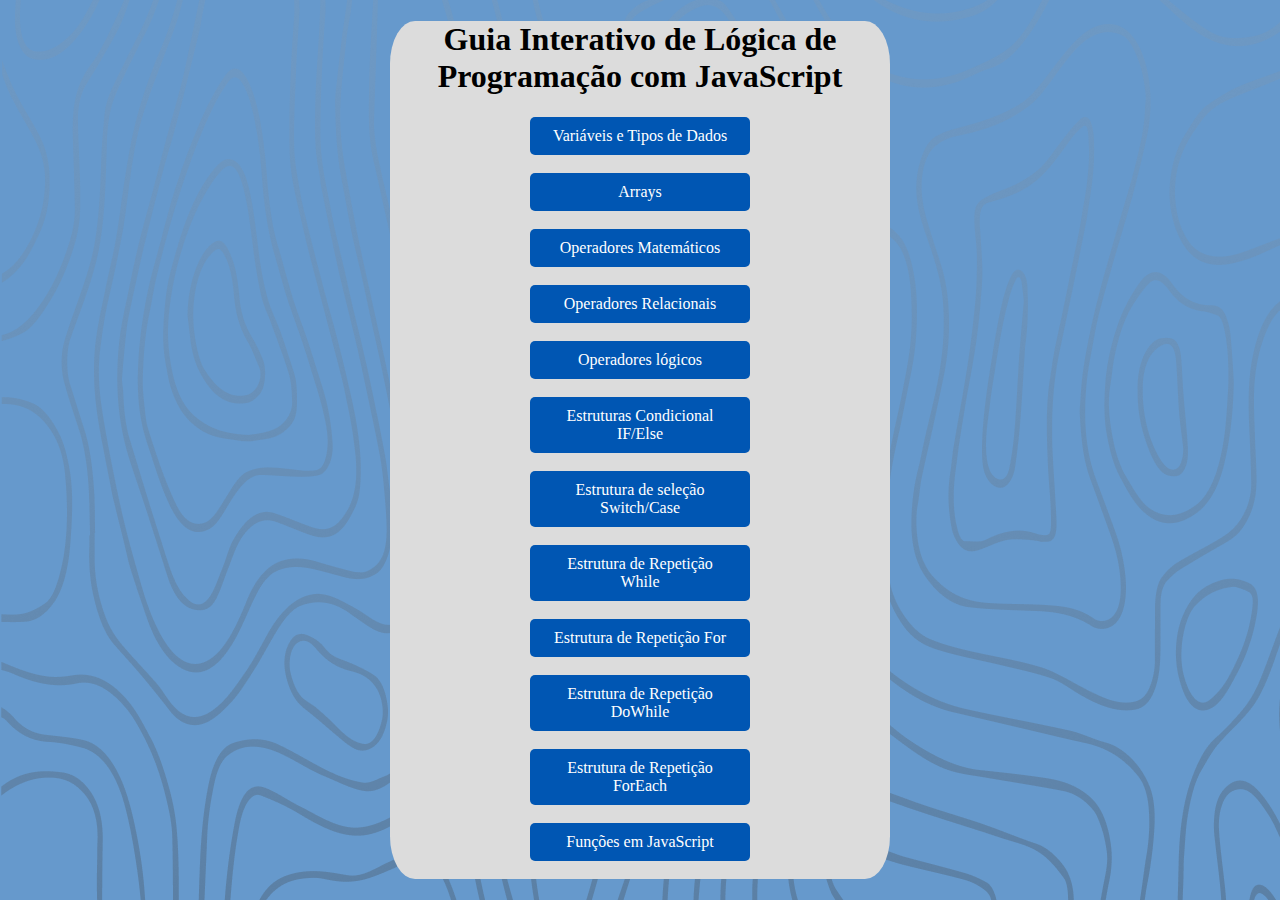
<file: index.html>
<!DOCTYPE html>
<html lang="en">
<head>
    <meta charset="UTF-8">
    <meta name="viewport" content="width=device-width, initial-scale=1.0">
    <title>SA de Lógica de Programação</title>
    <link rel="stylesheet" href="style.css">
    <style>
        body{
            background-image:url(fundo.png);
    background-color:  #6699CC;
   
        }
    </style>
</head>
<body>
   <div id="borda">
     <h1> Guia Interativo de Lógica de Programação com JavaScript</h1>
    <a href="v.html" class="botão" id="botao1">Variáveis e Tipos de Dados</a>
    <br><br>
    <a href="Arrays.html" class="botão" id="botao2">Arrays</a>
    <br><br>
    <a href="om.html" class="botão" id="botao3">Operadores Matemáticos</a>
    <br><br>
    <a href="or.html" class="botão" id="botao4">Operadores Relacionais</a>
    <br><br>
    <a href="ol.html" class="botão" id="botao5">Operadores lógicos</a>
    <br><br>
    <a href="else.html" class="botão" id="botao6">Estruturas Condicional IF/Else</a>
    <br><br>
    <a href="switch.html" class="botão" id="botao7">Estrutura de seleção Switch/Case</a>
    <br><br>
    <a href="while.html" class="botão" id="botao8">Estrutura de Repetição While</a>
    <br><br>
    <a href="for.html" class="botão" id="botao9">Estrutura de Repetição For</a>
    <br><br>
    <a href="dowhile.html" class="botão" id="botao10">Estrutura de Repetição DoWhile</a>
    <br><br>
    <a href="each.html" class="botão" id="botao11">Estrutura de Repetição ForEach</a>
    <br><br>
    <a href="js.html" class="botão" id="botao12">Funções em JavaScript</a>
    <br><br>
   </div>
</body>
</html>
</file>
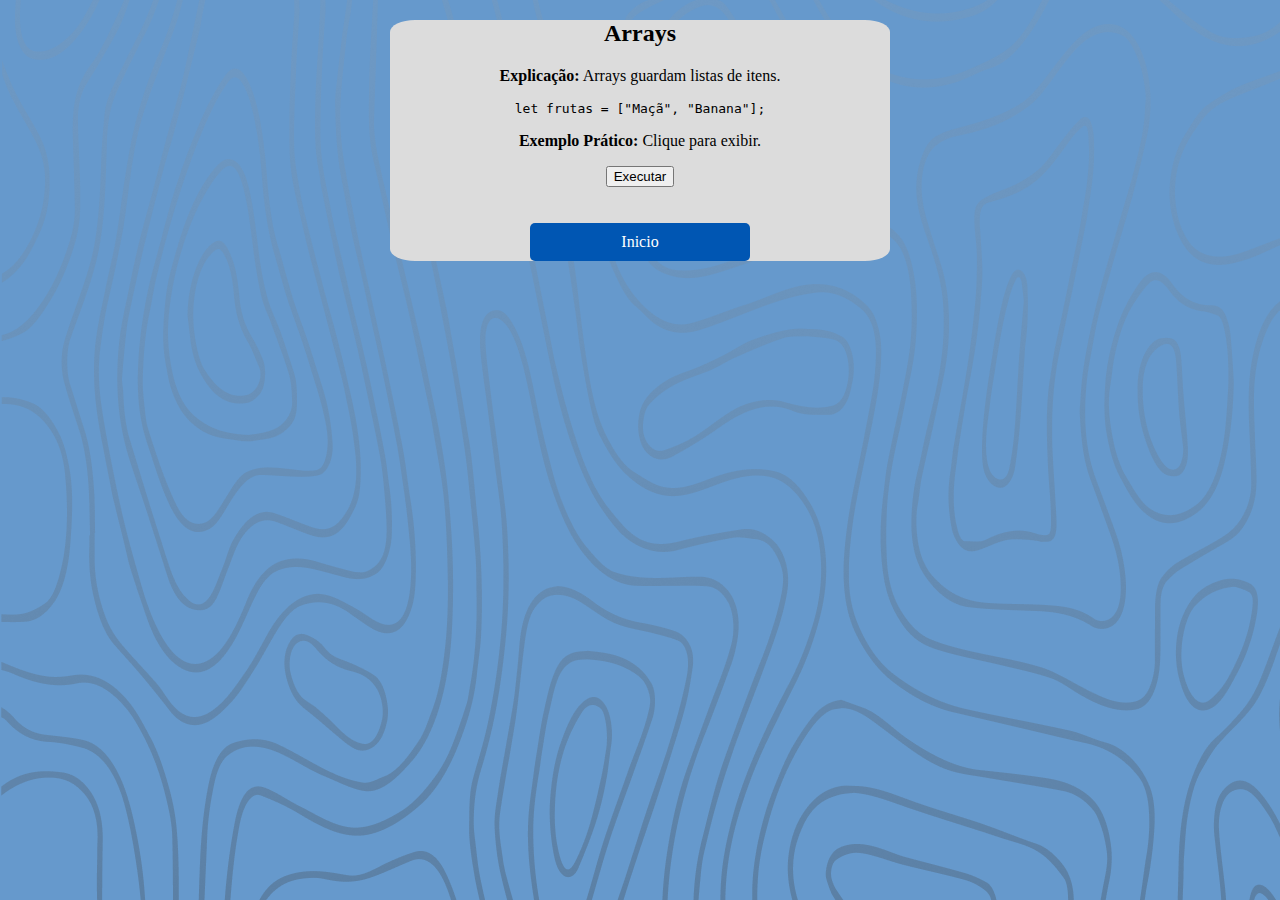
<file: Arrays.html>
<!DOCTYPE html>
<html lang="en">
<head>
    <meta charset="UTF-8">
    <meta name="viewport" content="width=device-width, initial-scale=1.0">
    <link rel="stylesheet" href="style.css">
    <title>Document</title>
    <style>
        body{
            background-image:url(fundo.png);
            background-color:  #6699CC;
        }
    </style>
</head>
<body>
    <div id="borda">
    <div id="arrays">
        <section id="arrays">
        <h2>Arrays</h2>
        <p><strong>Explicação:</strong> Arrays guardam listas de itens.</p>
        <pre><code>let frutas = ["Maçã", "Banana"];</code></pre>
        <p><strong>Exemplo Prático:</strong> Clique para exibir.</p>
        <button onclick="exemploArrays()">Executar</button>
        <div id="output-arrays"></div>
        <script>
            function exemploArrays() {
                let frutas = ["Maçã", "Banana"];
                document.getElementById('output-arrays').innerHTML = frutas[0];
            }
        </script>
        </section>
        <br><br> <a href="index.html" class="botão" id="botao13">Inicio</a>
    </div>
</div>
</body>
</html>
</file>
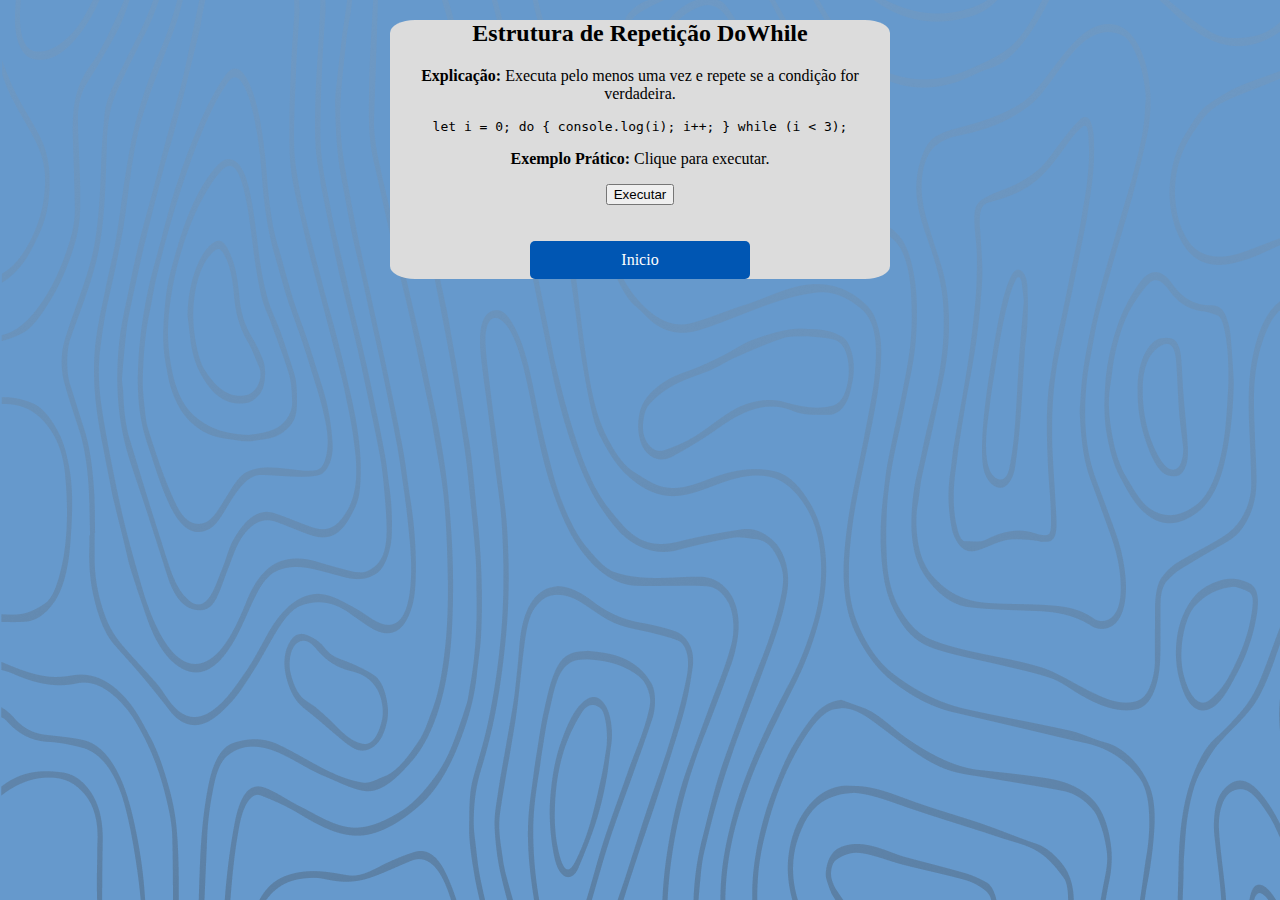
<file: dowhile.html>
<!DOCTYPE html>
<html lang="en">
<head>
    <meta charset="UTF-8">
    <meta name="viewport" content="width=device-width, initial-scale=1.0">
    <link rel="stylesheet" href="style.css">
    <title>Document</title>
    <style>
        body{
            background-image:url(fundo.png);
            background-color:  #6699CC;
        }
    </style>
</head>
<body>
    <div id="borda">
    <div id="dowhile">
    <section>
        <h2>Estrutura de Repetição DoWhile</h2>
        <p><strong>Explicação:</strong> Executa pelo menos uma vez e repete se a condição for verdadeira.</p>
        <pre><code>let i = 0; do { console.log(i); i++; } while (i < 3);</code></pre>
        <p><strong>Exemplo Prático:</strong> Clique para executar.</p>
        <button onclick="exemploDoWhile()">Executar</button>
        <div id="output-do-while"></div>
        <script>
            function exemploDoWhile() {
                let i = 0;
                let output = "";
                do {
                    output += i + " ";
                    i++;
                } while (i < 3);
                document.getElementById('output-do-while').innerHTML = output;
            }
        </script>
    </section>
    <br><br> <a href="index.html" class="botão" id="botao13">Inicio</a>
</div>
</div>
</body>
</html>
</file>
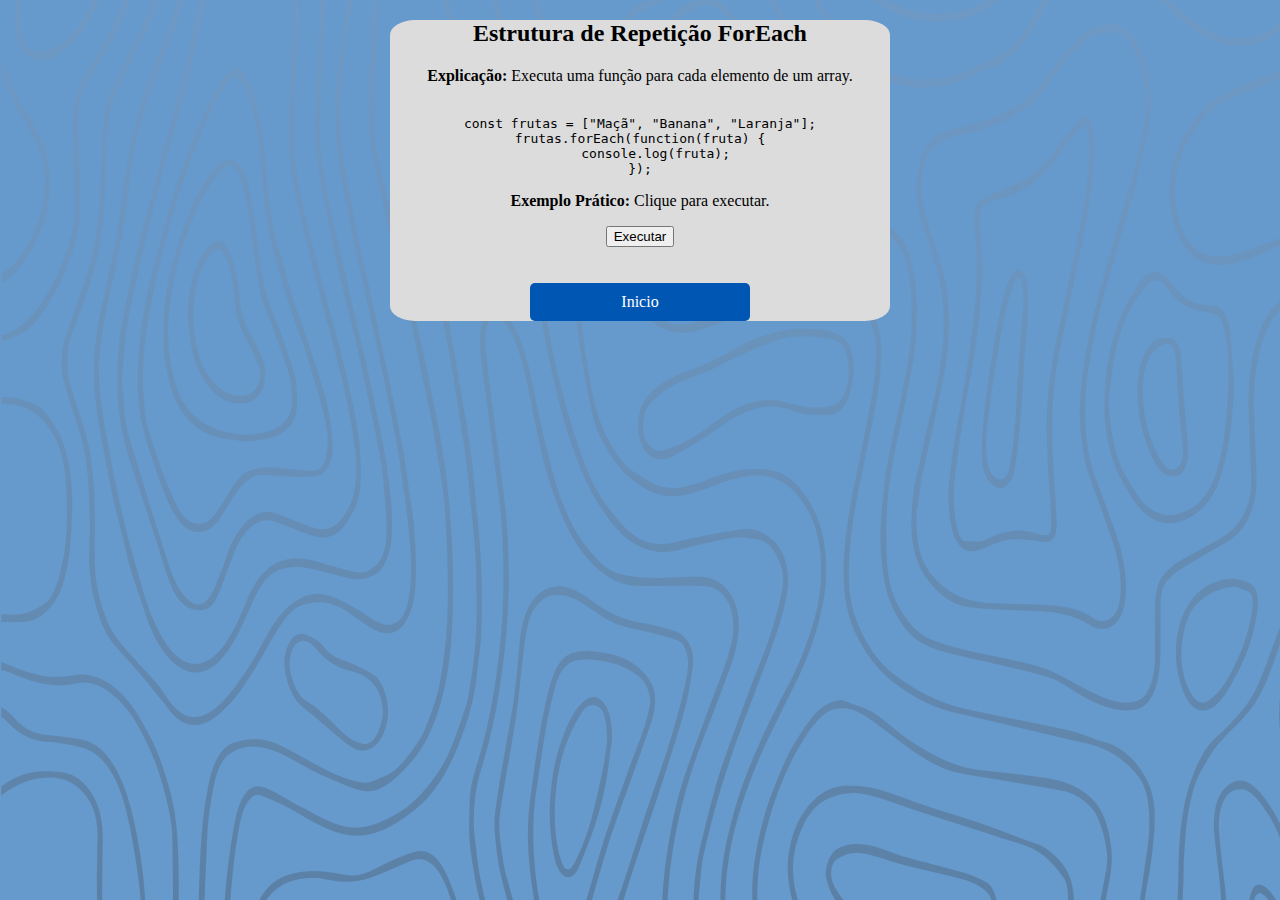
<file: each.html>
<!DOCTYPE html>
<html lang="en">
<head>
    <meta charset="UTF-8">
    <meta name="viewport" content="width=device-width, initial-scale=1.0">
    <link rel="stylesheet" href="style.css">
    <title>Document</title>
    <style>
        body{
            background-image:url(fundo.png);
            background-color:  #6699CC;
        }
    </style>
</head>
<body>
    <div id="borda">
    <div id="each">
    <section>
        <h2>Estrutura de Repetição ForEach</h2>
        <p><strong>Explicação:</strong> Executa uma função para cada elemento de um array.</p>
<pre><code>
const frutas = ["Maçã", "Banana", "Laranja"];
frutas.forEach(function(fruta) {
    console.log(fruta);
});
</code></pre>

<p><strong>Exemplo Prático:</strong> Clique para executar.</p>
<button onclick="exemploForEach()">Executar</button>
<div id="output-foreach"></div>

<script>
    function exemploForEach() {
        const frutas = ["Maçã", "Banana", "Laranja"];
        let output = "";
        frutas.forEach(function(fruta, index) {
            output += index + ": " + fruta + "<br>";
        });
        document.getElementById('output-foreach').innerHTML = output;
    }
</script>
   
            <br><br> <a href="index.html" class="botão" id="botao13">Inicio</a>
        </div>
    </div>
</body>
</html>
</file>
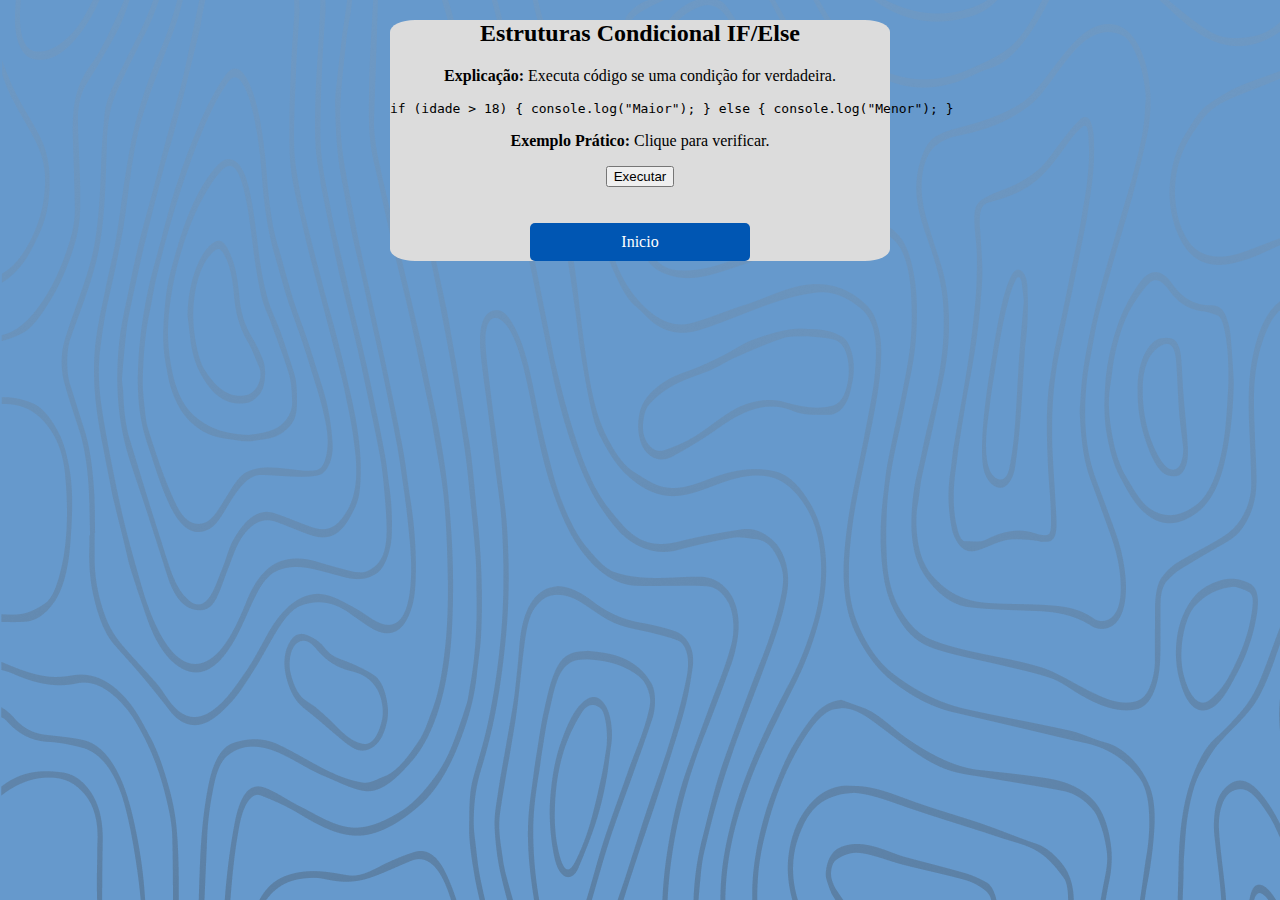
<file: else.html>
<!DOCTYPE html>
<html lang="en">
<head>
    <meta charset="UTF-8">
    <meta name="viewport" content="width=device-width, initial-scale=1.0">
    <link rel="stylesheet" href="style.css">
    <title>Document</title>
     <style>
        body{
            background-image:url(fundo.png);
            background-color:  #6699CC;
        }
    </style>
</head>
<body>
    <div id="borda">
    <div id="else">
    <section>
        <h2>Estruturas Condicional IF/Else</h2>
        <p><strong>Explicação:</strong> Executa código se uma condição for verdadeira.</p>
        <pre><code>if (idade > 18) { console.log("Maior"); } else { console.log("Menor"); }</code></pre>
        <p><strong>Exemplo Prático:</strong> Clique para verificar.</p>
        <button onclick="exemploIfElse()">Executar</button>
        <div id="output-if-else"></div>
        <script>
            function exemploIfElse() {
                let idade = 20;
                if (idade > 18) {
                    document.getElementById('output-if-else').innerHTML = "Maior";
                } else {
                    document.getElementById('output-if-else').innerHTML = "Menor";
                }
            }
        </script>
    </section>
    <br><br> <a href="index.html" class="botão" id="botao13">Inicio</a>
</div>
</div>
</body>
</html>
</file>
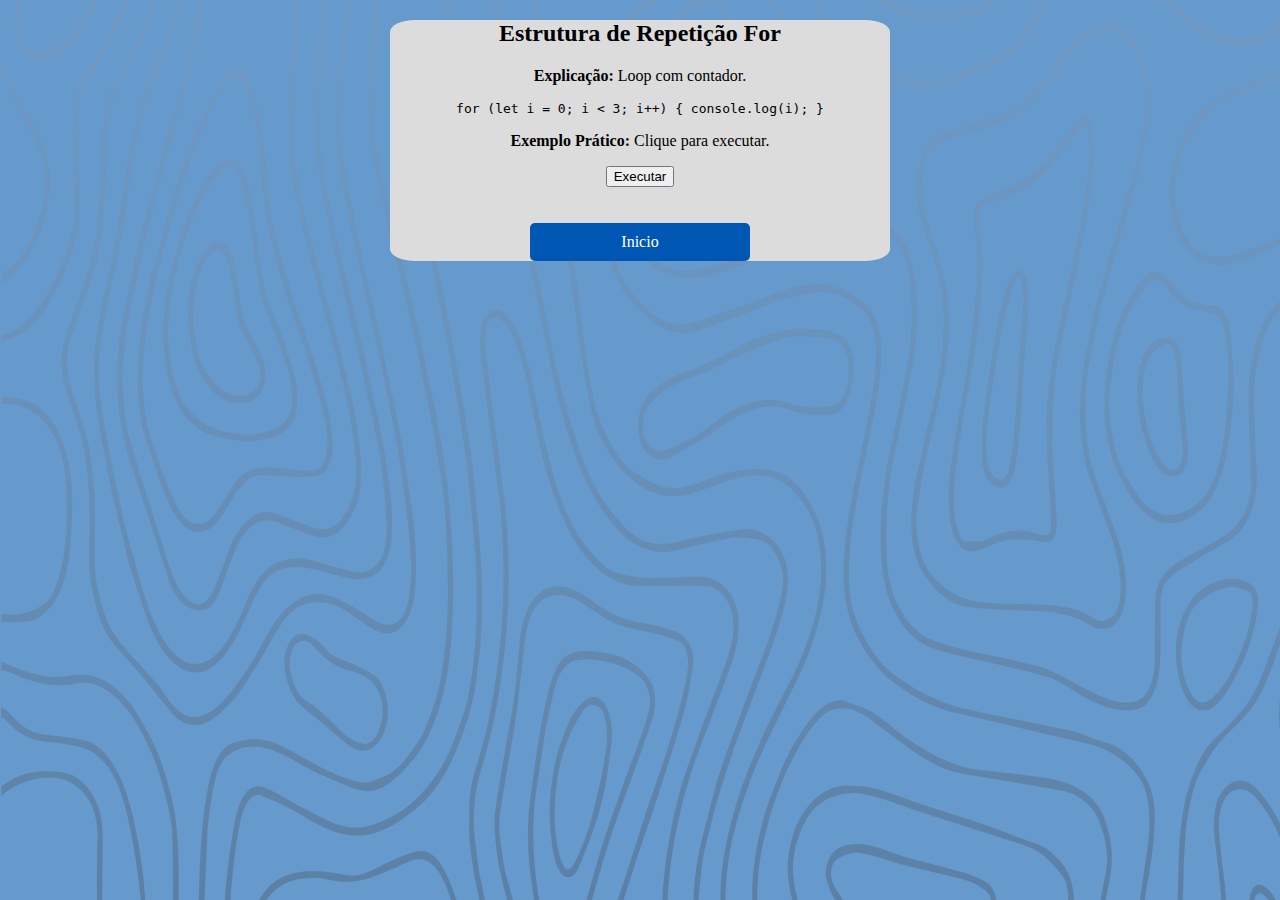
<file: for.html>
<!DOCTYPE html>
<html lang="en">
<head>
    <meta charset="UTF-8">
    <meta name="viewport" content="width=device-width, initial-scale=1.0">
    <link rel="stylesheet" href="style.css">
    <title>Document</title>
    <style>
        body{
            background-image:url(fundo.png);
            background-color:  #6699CC;
        }
    </style>
</head>
<body>
    <div id="borda">
    <div id="for">
    <section>
        <h2>Estrutura de Repetição For</h2>
        <p><strong>Explicação:</strong> Loop com contador.</p>
        <pre><code>for (let i = 0; i < 3; i++) { console.log(i); }</code></pre>
        <p><strong>Exemplo Prático:</strong> Clique para executar.</p>
        <button onclick="exemploFor()">Executar</button>
        <div id="output-for"></div>
        <script>
            function exemploFor() {
                let output = "";
                for (let i = 0; i < 3; i++) {
                    output += i + " ";
                }
                document.getElementById('output-for').innerHTML = output;
            }
        </script>
    </section>
    <br><br> <a href="index.html" class="botão" id="botao13">Inicio</a>
</div>
</div>
</body>
</html>
</file>
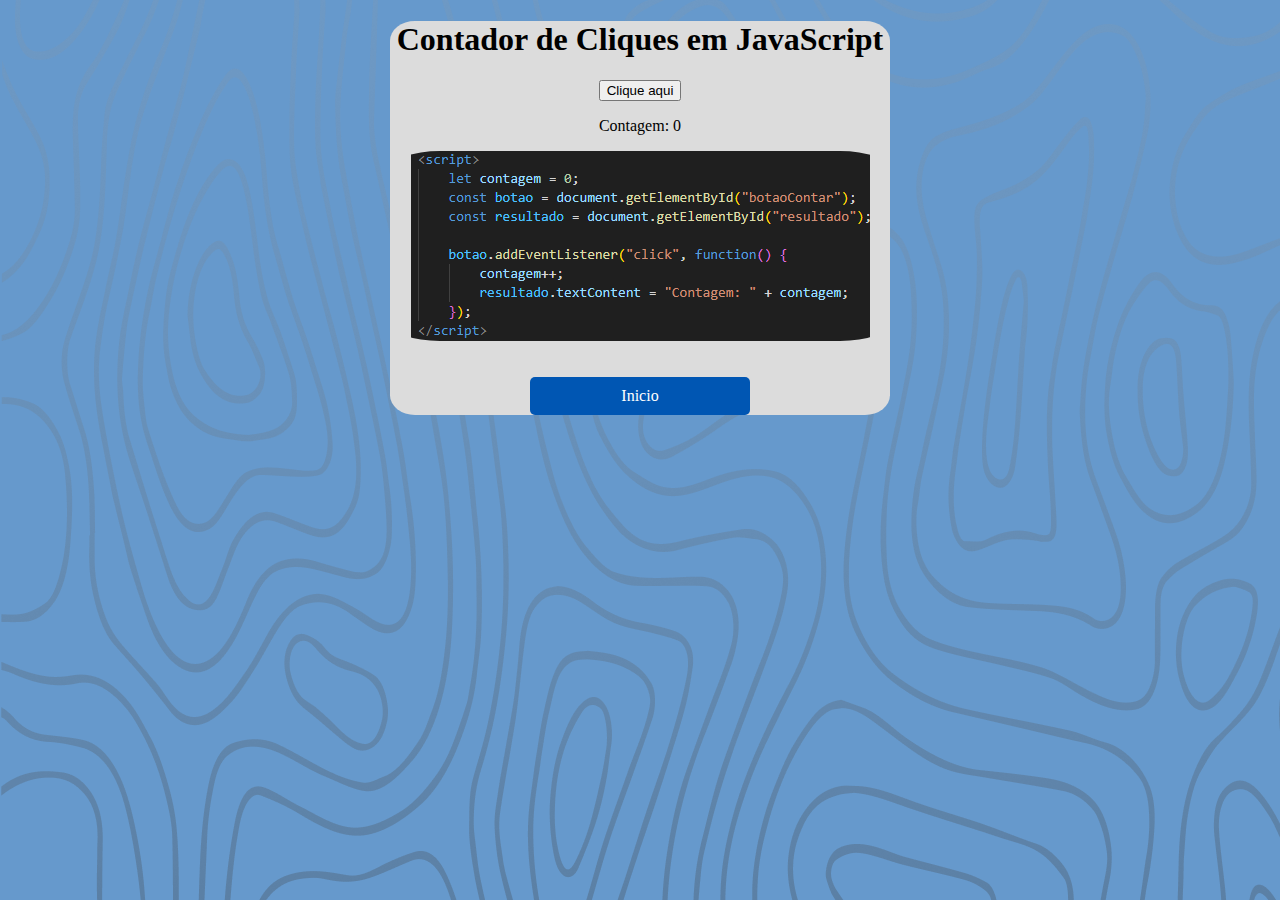
<file: js.html>
<!DOCTYPE html>
<html lang="en">
<head>
    <meta charset="UTF-8">
    <meta name="viewport" content="width=device-width, initial-scale=1.0">
    <title>Document</title>
    <link rel="stylesheet" href="style.css">
    <style>
        body{
            background-image:url(fundo.png);
            background-color:  #6699CC;
        }
    </style>
</head>
<body>
    <div id="borda">
  <div id="js">
    <h1>Contador de Cliques em JavaScript</h1>
    <button id="botaoContar">Clique aqui</button>
    <p id="resultado">Contagem: 0</p>

    <script>
        let contagem = 0;
        const botao = document.getElementById("botaoContar");
        const resultado = document.getElementById("resultado");

        botao.addEventListener("click", function() {
            contagem++;
            resultado.textContent = "Contagem: " + contagem;
        });
    </script>
    <div id="tela">
     <img src="Captura de tela 2025-10-23 075311.png">
    </div>
     <br><br> <a href="index.html" class="botão" id="botao13">Inicio</a>

</div>
</div>
</body>
</html>
</file>
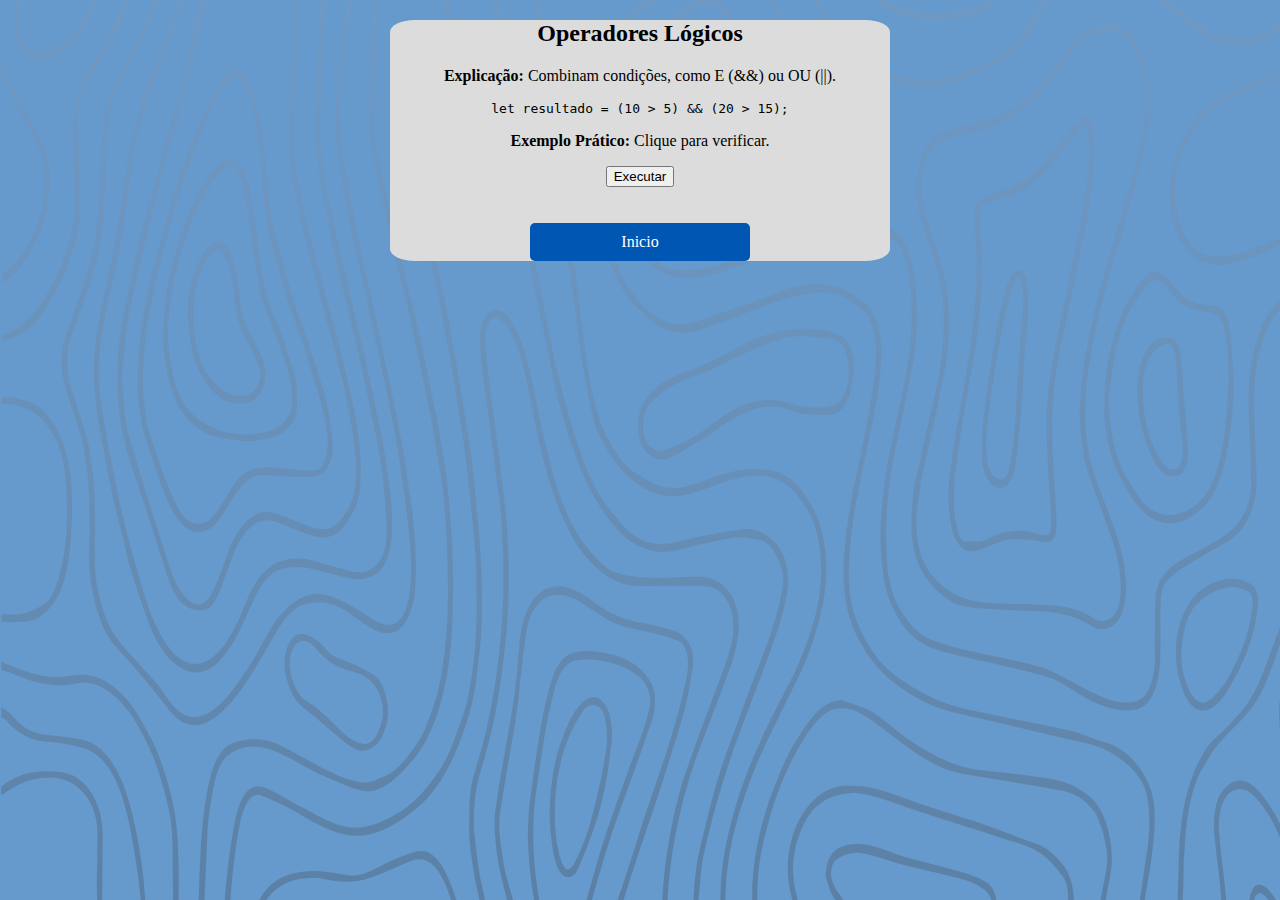
<file: ol.html>
<!DOCTYPE html>
<html lang="en">
<head>
    <meta charset="UTF-8">
    <meta name="viewport" content="width=device-width, initial-scale=1.0">
    <link rel="stylesheet" href="style.css">
    <title>Document</title>
    <style>
        body{
            background-image:url(fundo.png);
            background-color:  #6699CC;
        }
    </style>
</head>
<body>
    <div id="borda">
    <div id="ol">
    <section>
        <h2>Operadores Lógicos</h2>
        <p><strong>Explicação:</strong> Combinam condições, como E (&&) ou OU (||).</p>
        <pre><code>let resultado = (10 > 5) && (20 > 15);</code></pre>
        <p><strong>Exemplo Prático:</strong> Clique para verificar.</p>
        <button onclick="exemploOperadoresLogicos()">Executar</button>
        <div id="output-operadores-logicos"></div>
        <script>
            function exemploOperadoresLogicos() {
                let resultado = (10 > 5) && (20 > 15);
                document.getElementById('output-operadores-logicos').innerHTML = resultado;
            }
        </script>
    </section>
    <br><br> <a href="index.html" class="botão" id="botao13">Inicio</a>
</div>
</div>
</body>
</html>
</file>
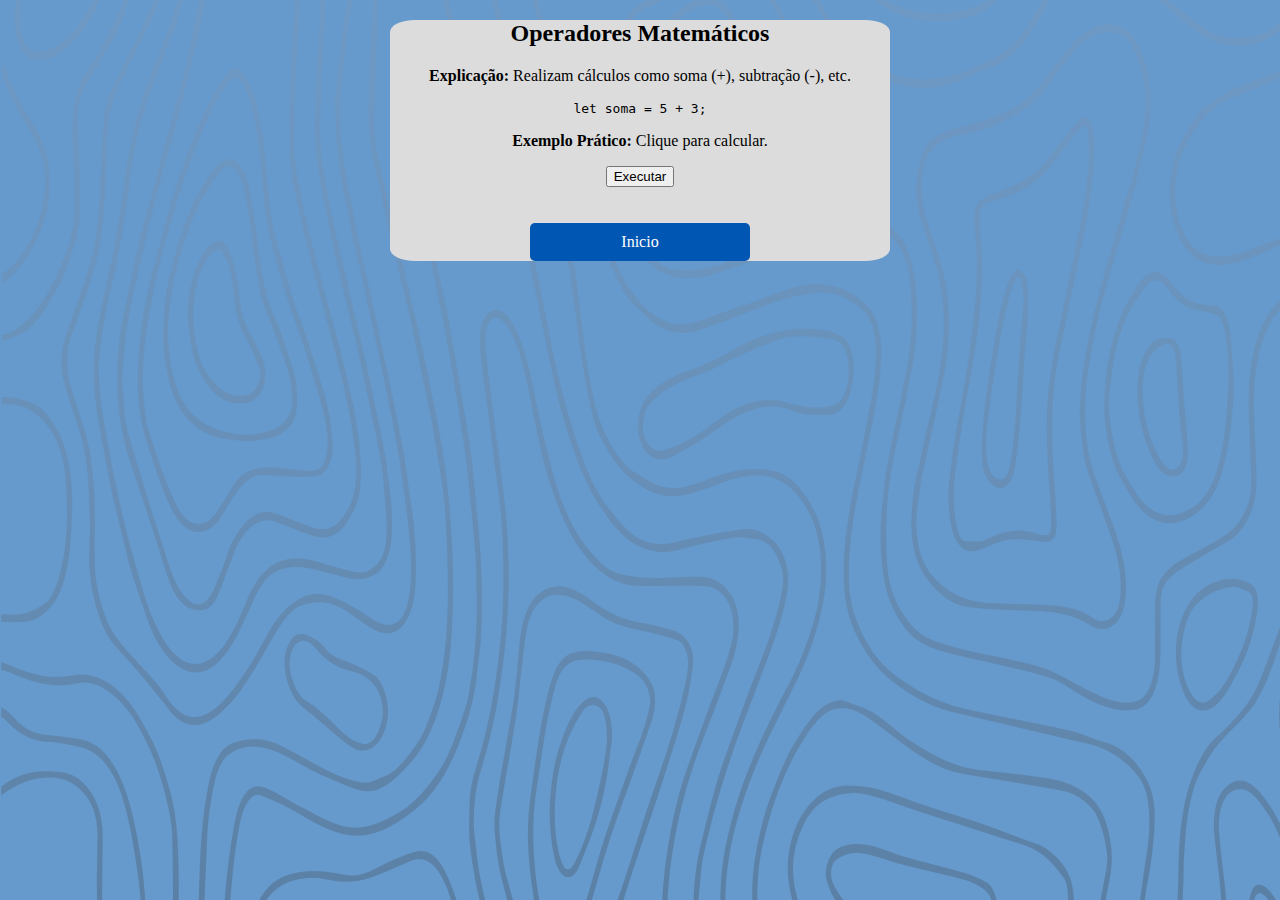
<file: om.html>
<!DOCTYPE html>
<html lang="en">
<head>
    <meta charset="UTF-8">
    <meta name="viewport" content="width=device-width, initial-scale=1.0">
    <link rel="stylesheet" href="style.css">
    <title>Document</title>
    <style>
        body{
            background-image:url(fundo.png);
            background-color:  #6699CC;
        }
    </style>
</head>
<body>
    <div id="borda">
    <div id="om">
    <section>
        <h2>Operadores Matemáticos</h2>
        <p><strong>Explicação:</strong> Realizam cálculos como soma (+), subtração (-), etc.</p>
        <pre><code>let soma = 5 + 3;</code></pre>
        <p><strong>Exemplo Prático:</strong> Clique para calcular.</p>
        <button onclick="exemploOperadoresMatematicos()">Executar</button>
        <div id="output-operadores-matematicos"></div>
        <script>
            function exemploOperadoresMatematicos() {
                let soma = 5 + 3;
                document.getElementById('output-operadores-matematicos').innerHTML = soma;
            }
        </script>
    </section>
    <br><br> <a href="index.html" class="botão" id="botao13">Inicio</a>
</div>
</div>
</body>
</html>
</file>
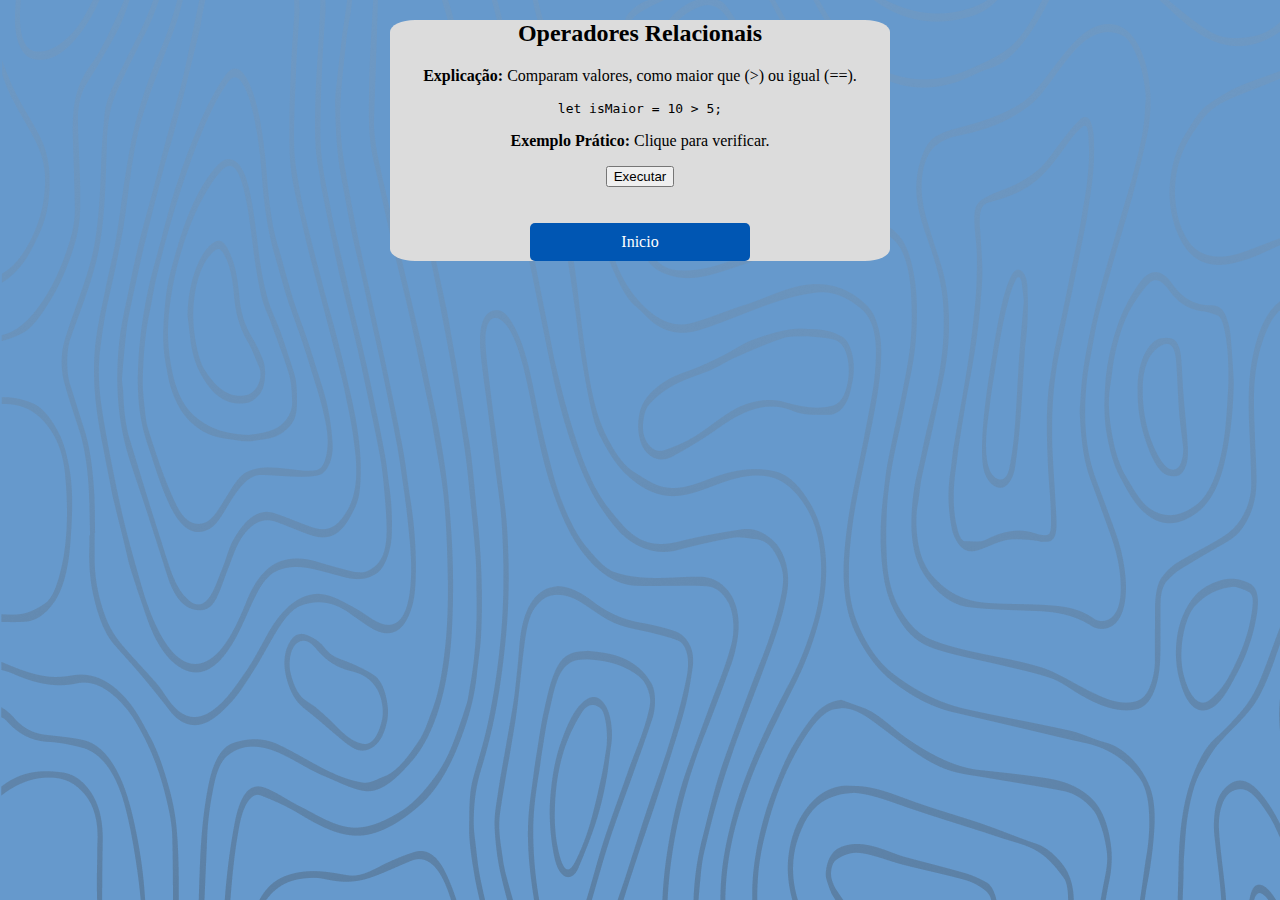
<file: or.html>
<!DOCTYPE html>
<html lang="en">
<head>
    <meta charset="UTF-8">
    <meta name="viewport" content="width=device-width, initial-scale=1.0">
    <link rel="stylesheet" href="style.css">
    <title>Document</title>
    <style>
        body{
            background-image:url(fundo.png);
            background-color:  #6699CC;
        }
    </style>
</head>
<body>
    <div id="borda">
    <div id="or">
    <section>
        <h2>Operadores Relacionais</h2>
        <p><strong>Explicação:</strong> Comparam valores, como maior que (>) ou igual (==).</p>
        <pre><code>let isMaior = 10 > 5;</code></pre>
        <p><strong>Exemplo Prático:</strong> Clique para verificar.</p>
        <button onclick="exemploOperadoresRelacionais()">Executar</button>
        <div id="output-operadores-relacionais"></div>
        <script>
            function exemploOperadoresRelacionais() {
                let isMaior = 10 > 5;
                document.getElementById('output-operadores-relacionais').innerHTML = isMaior;
            }
        </script>
    </section>
    <br><br> <a href="index.html" class="botão" id="botao13">Inicio</a>
</div>
</div>
</body>
</html>
</file>
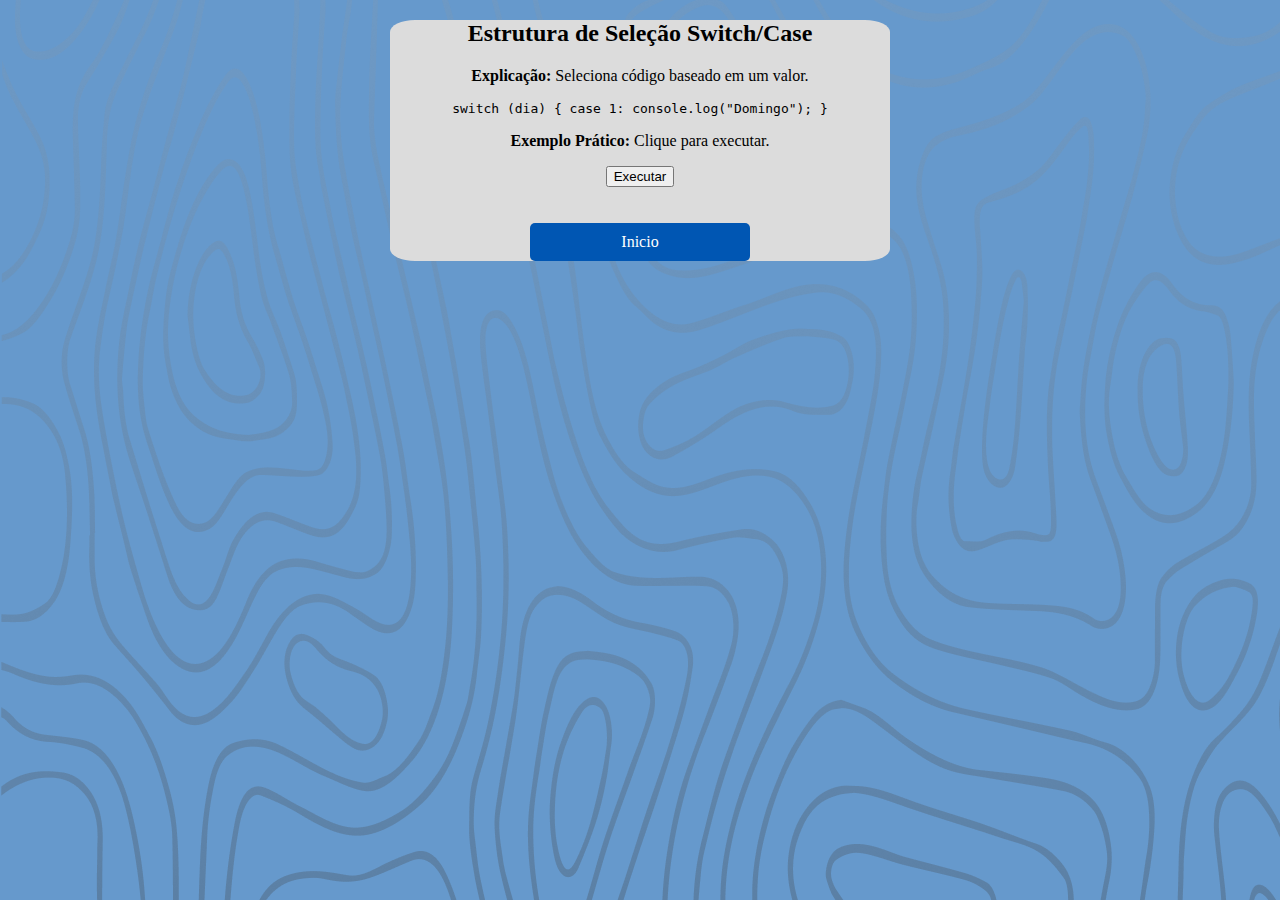
<file: switch.html>
<!DOCTYPE html>
<html lang="en">
<head>
    <meta charset="UTF-8">
    <meta name="viewport" content="width=device-width, initial-scale=1.0">
    <link rel="stylesheet" href="style.css">
    <title>Document</title>
    <style>
        body{
            background-image:url(fundo.png);
            background-color:  #6699CC;
        }
    </style>
</head>
<body>
    <div id="borda">
    <div id="switch">
    <section>
        <h2>Estrutura de Seleção Switch/Case</h2>
        <p><strong>Explicação:</strong> Seleciona código baseado em um valor.</p>
        <pre><code>switch (dia) { case 1: console.log("Domingo"); }</code></pre>
        <p><strong>Exemplo Prático:</strong> Clique para executar.</p>
        <button onclick="exemploSwitchCase()">Executar</button>
        <div id="output-switch-case"></div>
        <script>
            function exemploSwitchCase() {
                let dia = 1;
                let resultado;
                switch (dia) {
                    case 1: resultado = "Domingo"; break;
                    default: resultado = "Outro";
                }
                document.getElementById('output-switch-case').innerHTML = resultado;
            }
        </script>
    </section>
    <br><br> <a href="index.html" class="botão" id="botao13">Inicio</a>
</div>
</div>
</body>
</html>
</file>
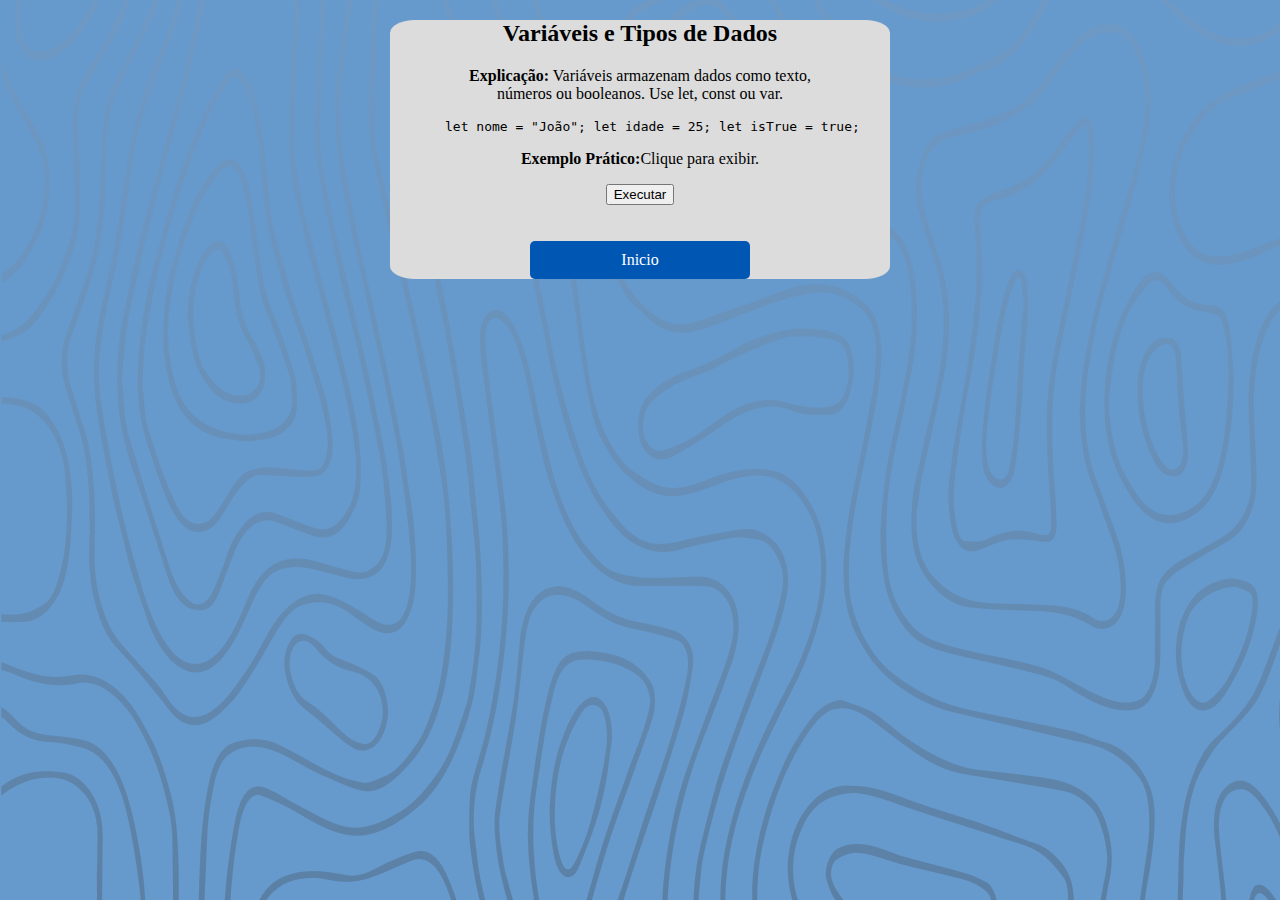
<file: v.html>
<!DOCTYPE html>
<html lang="en">
<head>
    <meta charset="UTF-8">
    <meta name="viewport" content="width=device-width, initial-scale=1.0">
    <link rel="stylesheet" href="style.css">
    <title>Document</title>
    <style>
        body{
            background-image:url(fundo.png);
            background-color:  #6699CC;
        }
    </style>
</head>
<body>
    <div id="borda">
    <div id="v">

    <section>
        <!--<code> é usada para representar trechos de código em HTML.-->
        <!--<strong> em HTML é atribuir forte importância semântica ao texto que ela envolve.-->
        <h2>Variáveis e Tipos de Dados</h2>
        <p><strong>Explicação:</strong> Variáveis armazenam dados como texto, números ou booleanos. Use let, const ou var.</p>
        <pre><code>let nome = "João"; let idade = 25; let isTrue = true;</code></pre>
        <p><strong>Exemplo Prático:</strong>Clique para exibir.</p>
        <button onclick="exemploVariaveis()">Executar</button>
        <div id="output-variaveis"></div>
        <script>
            function exemploVariaveis() {
                let nome = "João";
                document.getElementById('output-variaveis').innerHTML = nome;
            }
        </script>
      <br><br> <a href="index.html" class="botão" id="botao13">Inicio</a>
    </section>
</div>
</div>
</body>
</html>
</file>
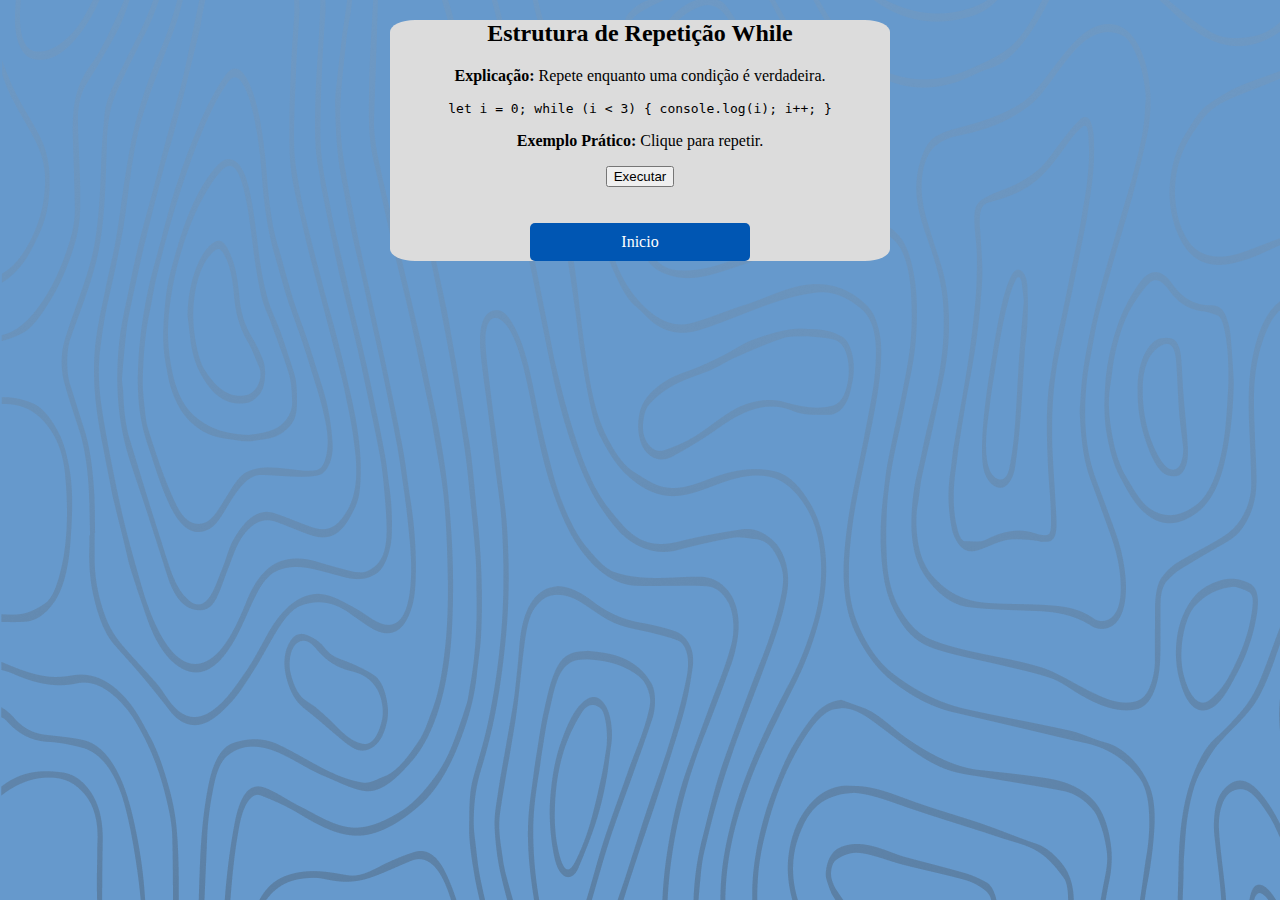
<file: while.html>
<!DOCTYPE html>
<html lang="en">
<head>
    <meta charset="UTF-8">
    <meta name="viewport" content="width=device-width, initial-scale=1.0">
    <link rel="stylesheet" href="style.css">
    <title>Document</title>
    <style>
        body{
            background-image:url(fundo.png);
            background-color:  #6699CC;
        }
    </style>
</head>
<body>
    <div id="borda">
    <div id="while">
    <section>
        <h2>Estrutura de Repetição While</h2>
        <p><strong>Explicação:</strong> Repete enquanto uma condição é verdadeira.</p>
        <pre><code>let i = 0; while (i < 3) { console.log(i); i++; }</code></pre>
        <p><strong>Exemplo Prático:</strong> Clique para repetir.</p>
        <button onclick="exemploWhile()">Executar</button>
        <div id="output-while"></div>
        <script>
            function exemploWhile() {
                let i = 0;
                let output = "";
                while (i < 3) {
                    output += i + " ";
                    i++;
                }
                document.getElementById('output-while').innerHTML = output;
            }
        </script>
    </section>
    <br><br> <a href="index.html" class="botão" id="botao13">Inicio</a>
</div>
</div>
</body>
</html>
</file>
<file: style.css>
body{
    text-align: center;
    background-image:url(fundo.png);
    background-color:  #6699CC;
}
#borda{
    margin: auto;
    width: 500px;
    background-color: gainsboro;
    border-radius: 5% ;
}
.botão {
  background-color: #0056b3; 
    color: #fff; 
    padding: 10px 20px; 
    text-decoration: none; 
    border: none; 
    cursor: pointer; 
    display: inline-block; 
    border-radius: 5px; 
    font-size: 16px; 
}

  #botao1{
    width: 180px;
  }
  #botao2{
    width: 180px;
  }
  #botao3{
    width: 180px;
  }
  #botao4{
    width: 180px;
  }
  #botao5{
    width: 180px;
  }
  #botao6{
    width: 180px;
  }
  #botao7{
    width: 180px;
  }
  #botao8{
    width: 180px;
  }
  #botao9{
    width: 180px;
  }
  #botao10{
    width: 180px;
  }
  #botao11{
    width: 180px;
  }
  #botao12{
    width: 180px;
  }
  #botao13{
    width: 180px;
  }

 #v{
  margin: auto;
    width: 390px;
    background-color: gainsboro;
    border-radius: 7% ;
 }
  #tela{
    width: 500px; 
    height: 190px; 
    border-radius:10%;
    overflow: hidden;
  }
</file>
